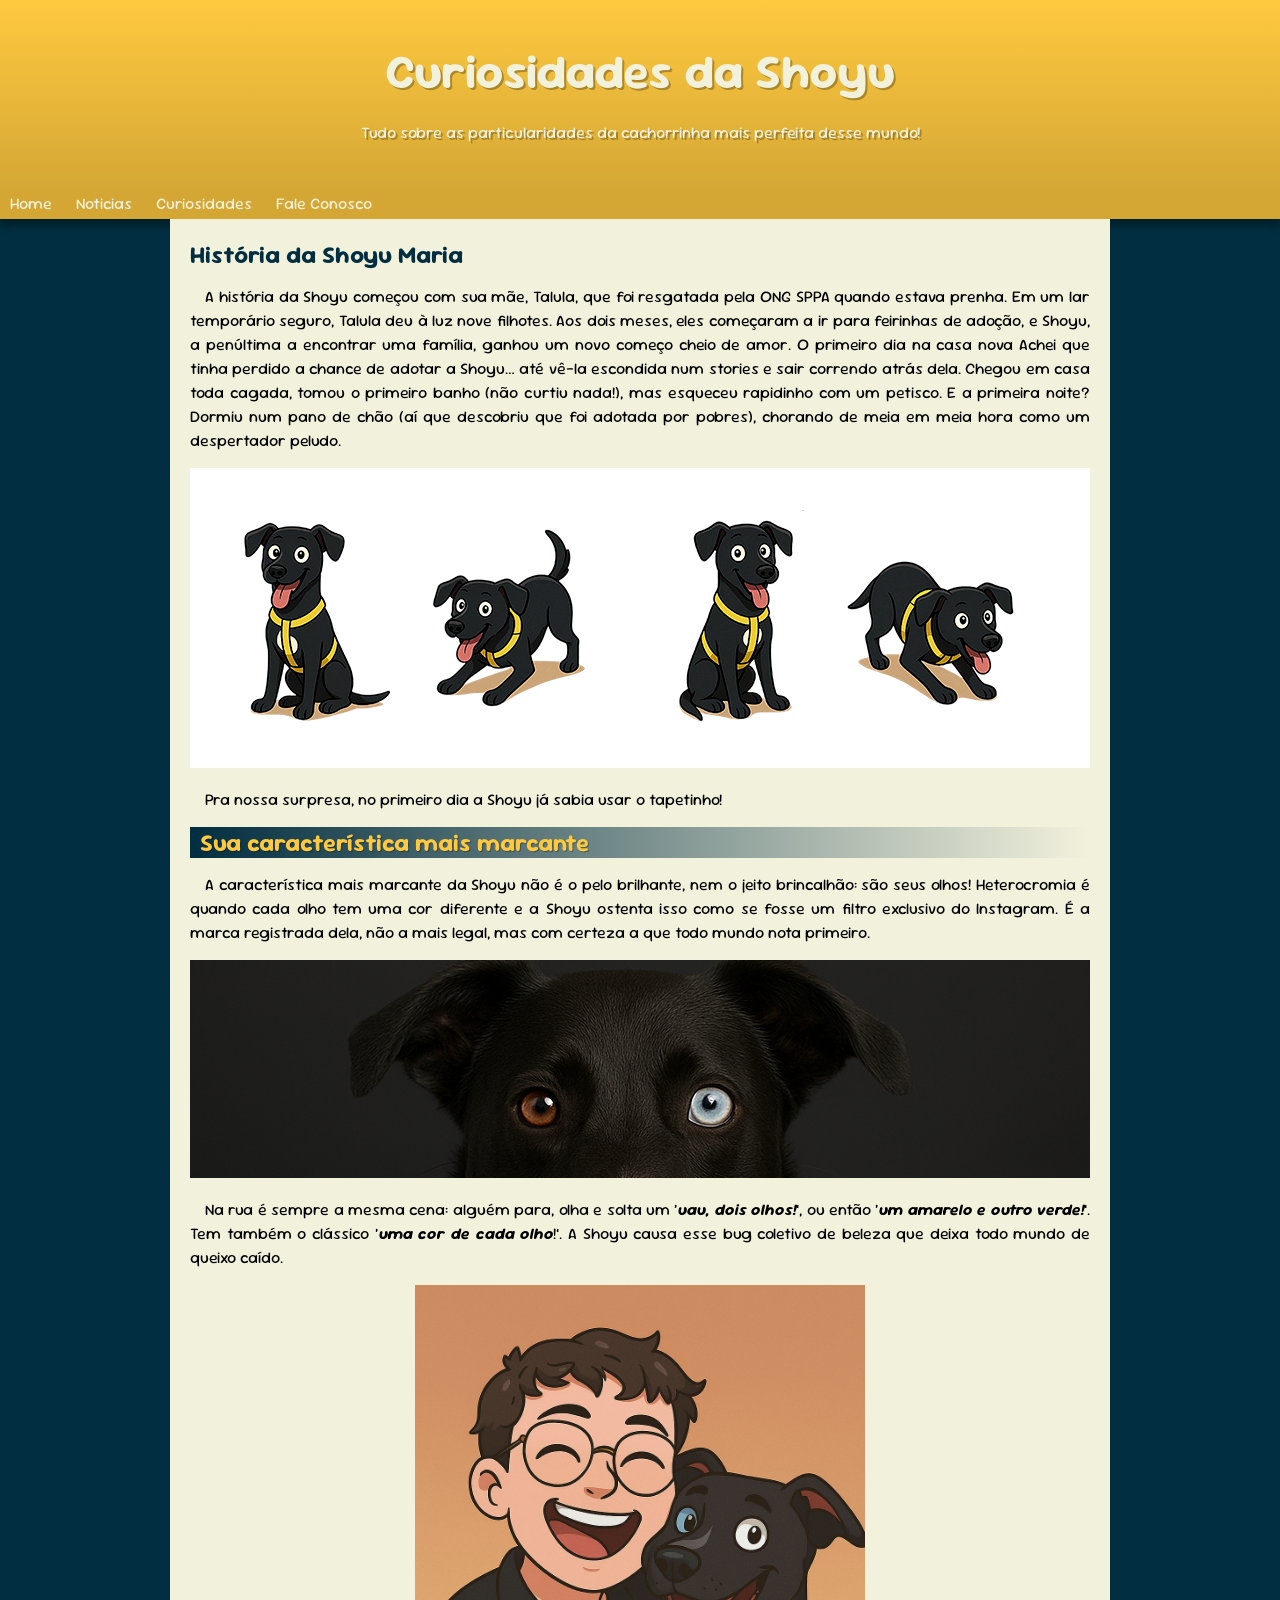
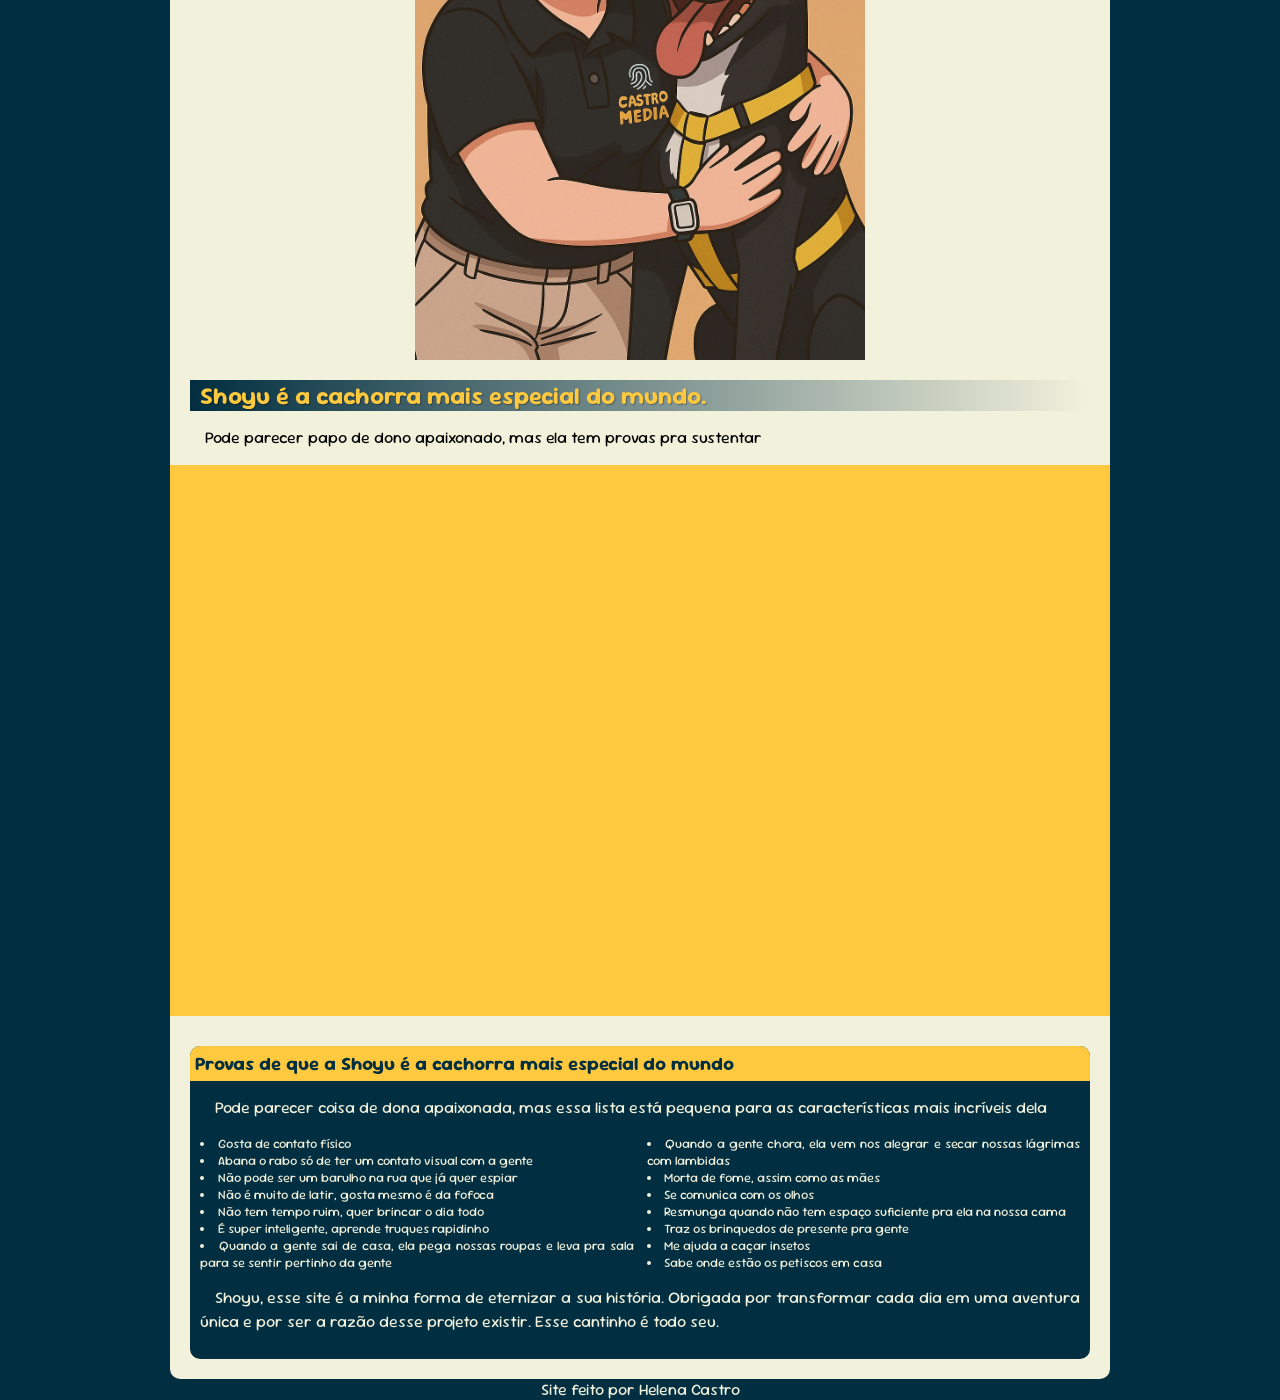
<file: index.html>
<!DOCTYPE html>
<html lang="pt-br">
<head>
    <meta charset="UTF-8">
    <meta name="viewport" content="width=device-width, initial-scale=1.0">
    <title>Desafio 10</title>
    <link rel="stylesheet" href="style.css">
    <link rel="preconnect" href="https://fonts.googleapis.com">
<link rel="preconnect" href="https://fonts.gstatic.com" crossorigin>
<link href="https://fonts.googleapis.com/css2?family=Sour+Gummy:ital,wght@0,100..900;1,100..900&display=swap" rel="stylesheet">
</head>
<body>
    <header>
        <h1>Curiosidades da Shoyu</h1>
        <p>Tudo sobre as particularidades da cachorrinha mais perfeita desse mundo!</p>  
    </header>
    <nav>
            <a href="#">Home</a>
            <a href="#">Noticias</a>
            <a href="#">Curiosidades</a>
            <a href="#">Fale Conosco</a>
    </nav>

    <main>
        <article>
            <h1>História da Shoyu Maria</h1>

            <p>
                A história da Shoyu começou com sua mãe, Talula, que foi resgatada pela ONG SPPA quando estava prenha. Em um lar temporário seguro, Talula deu à luz nove filhotes. Aos dois meses, eles começaram a ir para feirinhas de adoção, e Shoyu, a penúltima a encontrar uma família, ganhou um novo começo cheio de amor.
                O primeiro dia na casa nova
                Achei que tinha perdido a chance de adotar a Shoyu… até vê-la escondida num stories e sair correndo atrás dela. Chegou em casa toda cagada, tomou o primeiro banho (não curtiu nada!), mas esqueceu rapidinho com um petisco. E a primeira noite? Dormiu num pano de chão (aí que descobriu que foi adotada por pobres), chorando de meia em meia hora como um despertador peludo.
            </p>
        
        <picture>
            <source media="(max-width:900px)" srcset="imagens/shoyuP.png">
            <img src="imagens/shouyG.png" alt="1" width="50">            
        </picture>
            <p>Pra nossa surpresa, no primeiro dia a Shoyu já sabia usar o tapetinho!</p>

            <h2>Sua característica mais marcante</h2>
            <p>A característica mais marcante da Shoyu não é o pelo brilhante, nem o jeito brincalhão: são seus olhos!  Heterocromia é quando cada olho tem uma cor diferente e a Shoyu ostenta isso como se fosse um filtro exclusivo do Instagram. É a marca registrada dela, não a mais legal, mas com certeza a que todo mundo nota primeiro. </p>       

        <picture>
            <source media="(max-width:750px)" srcset="imagens/olhos300.png" type="image/png">
            <source media="(max-width:950px)" srcset="imagens/olhos700.png" type="image/png">
            <img src="imagens/olhos900.png" alt="olhos">
        </picture>

            <p>Na rua é sempre a mesma cena: alguém para, olha e solta um ‘<em><strong>uau, dois olhos!</strong></em>’, ou então ‘<em><strong>um amarelo e outro verde!</strong></em>’. Tem também o clássico ‘<em><strong>uma cor de cada olho</strong></em>!’. A Shoyu causa esse bug coletivo de beleza que deixa todo mundo de queixo caído.</p>

            <img src="imagens/eu.shoyu.png" class="pequena" alt="eu e shoyu" width="300">
            <h2>
                Shoyu é a cachorra mais especial do mundo. </h2>
                <p>Pode parecer papo de dono apaixonado, mas ela tem provas pra sustentar</p>
                
                <div class="video">
                    <iframe width="560" height="315" src="https://www.youtube.com/embed/N7TX7mp871M?si=3rxwDZyvn8bZbzRC" title="YouTube video player" frameborder="0" allow="accelerometer; autoplay; clipboard-write; encrypted-media; gyroscope; picture-in-picture; web-share" referrerpolicy="strict-origin-when-cross-origin" allowfullscreen></iframe>
                </div>

                <aside>
                    <h3>Provas de que a Shoyu é a cachorra mais especial do mundo</h3>
                    
                    <p>Pode parecer coisa de dona apaixonada, mas essa lista está pequena para as características mais incríveis dela</p>
                    
                    <ul>
                        <li>Gosta de contato físico</li>
                        <li>Abana o rabo só de ter um contato visual com a gente</li>
                        <li>Não pode ser um barulho na rua que já quer espiar</li>
                        <li>Não é muito de latir, gosta mesmo é da fofoca</li>
                        <li>Não tem tempo ruim, quer brincar o dia todo</li>
                        <li>É super inteligente, aprende truques rapidinho</li>
                        <li>Quando a gente sai de casa, ela pega nossas roupas e leva pra sala para se sentir pertinho da gente</li>
                        <li>Quando a gente chora, ela vem nos alegrar e secar nossas lágrimas com lambidas</li>
                        <li>Morta de fome, assim como as mães</li>
                        <li>Se comunica com os olhos</li>
                        <li>Resmunga quando não tem espaço suficiente pra ela na nossa cama</li>
                        <li>Traz os brinquedos de presente pra gente</li>
                        <li>Me ajuda a caçar insetos</li>
                        <li>Sabe onde estão os petiscos em casa</li>
</ul>

                    
                                <p>Shoyu, esse site é a minha forma de eternizar a sua história. Obrigada por transformar cada dia em uma aventura única e por ser a razão desse projeto existir. Esse cantinho é todo seu.</p>
                                
                </aside>
        </article>
    </main>
    
    <footer>
       Site feito por Helena Castro
    </footer>
    
    
</body>
</html>
</file>
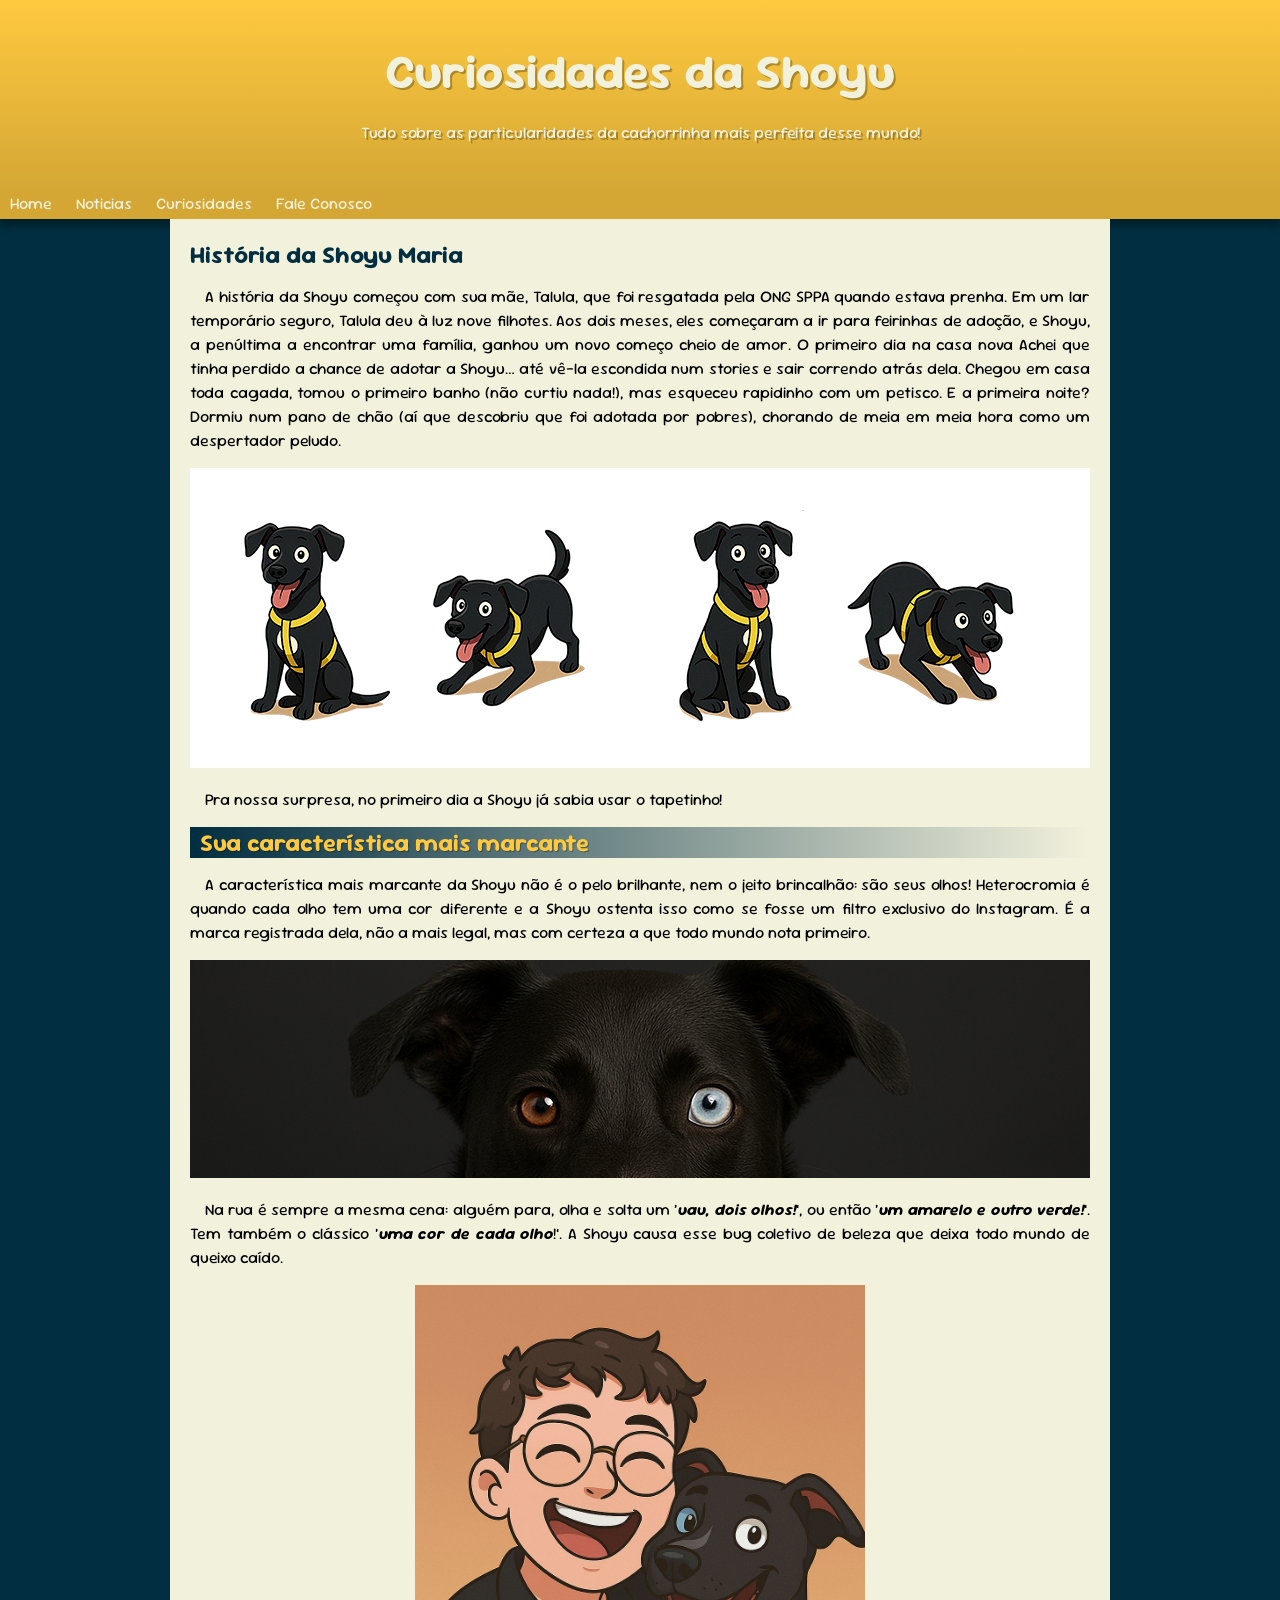
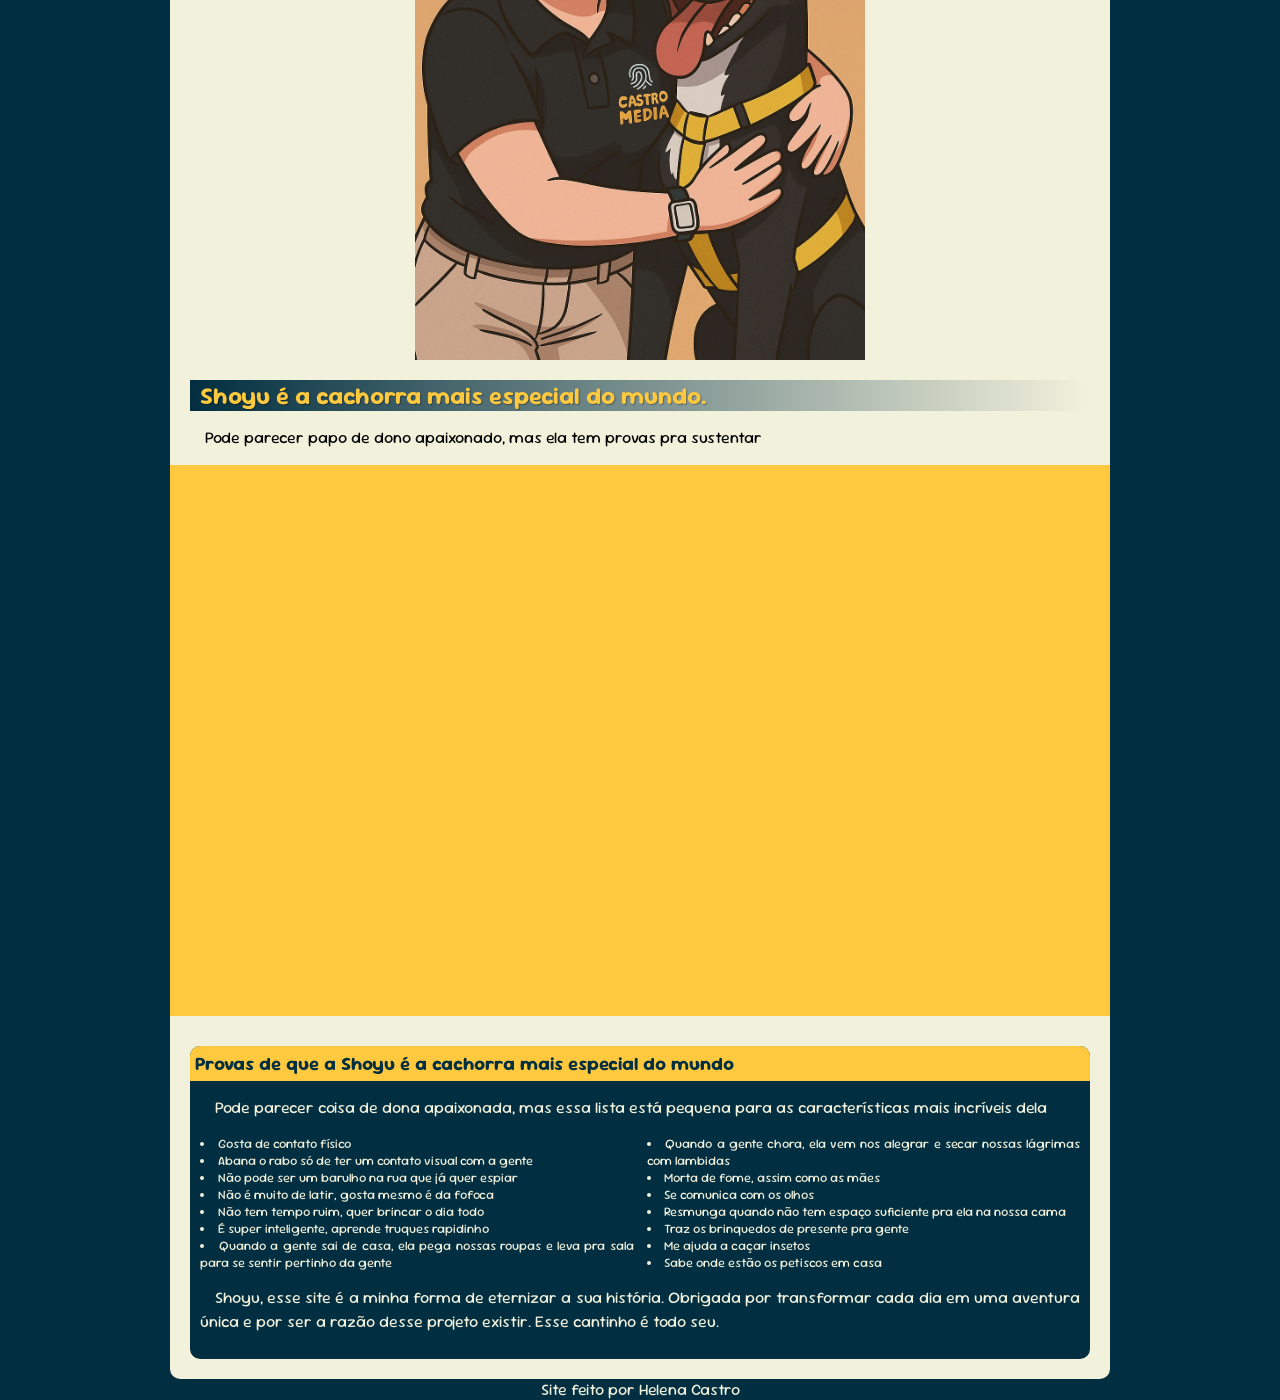
<file: index.html.html>
<!DOCTYPE html>
<html lang="pt-br">
<head>
    <meta charset="UTF-8">
    <meta name="viewport" content="width=device-width, initial-scale=1.0">
    <title>Desafio 10</title>
    <link rel="stylesheet" href="style.css">
    <link rel="preconnect" href="https://fonts.googleapis.com">
<link rel="preconnect" href="https://fonts.gstatic.com" crossorigin>
<link href="https://fonts.googleapis.com/css2?family=Sour+Gummy:ital,wght@0,100..900;1,100..900&display=swap" rel="stylesheet">
</head>
<body>
    <header>
        <h1>Curiosidades da Shoyu</h1>
        <p>Tudo sobre as particularidades da cachorrinha mais perfeita desse mundo!</p>  
    </header>
    <nav>
            <a href="#">Home</a>
            <a href="#">Noticias</a>
            <a href="#">Curiosidades</a>
            <a href="#">Fale Conosco</a>
    </nav>

    <main>
        <article>
            <h1>História da Shoyu Maria</h1>

            <p>
                A história da Shoyu começou com sua mãe, Talula, que foi resgatada pela ONG SPPA quando estava prenha. Em um lar temporário seguro, Talula deu à luz nove filhotes. Aos dois meses, eles começaram a ir para feirinhas de adoção, e Shoyu, a penúltima a encontrar uma família, ganhou um novo começo cheio de amor.
                O primeiro dia na casa nova
                Achei que tinha perdido a chance de adotar a Shoyu… até vê-la escondida num stories e sair correndo atrás dela. Chegou em casa toda cagada, tomou o primeiro banho (não curtiu nada!), mas esqueceu rapidinho com um petisco. E a primeira noite? Dormiu num pano de chão (aí que descobriu que foi adotada por pobres), chorando de meia em meia hora como um despertador peludo.
            </p>
        
        <picture>
            <source media="(max-width:900px)" srcset="imagens/shoyuP.png">
            <img src="imagens/shouyG.png" alt="1" width="50">            
        </picture>
            <p>Pra nossa surpresa, no primeiro dia a Shoyu já sabia usar o tapetinho!</p>

            <h2>Sua característica mais marcante</h2>
            <p>A característica mais marcante da Shoyu não é o pelo brilhante, nem o jeito brincalhão: são seus olhos!  Heterocromia é quando cada olho tem uma cor diferente e a Shoyu ostenta isso como se fosse um filtro exclusivo do Instagram. É a marca registrada dela, não a mais legal, mas com certeza a que todo mundo nota primeiro. </p>       

        <picture>
            <source media="(max-width:750px)" srcset="imagens/olhos300.png" type="image/png">
            <source media="(max-width:950px)" srcset="imagens/olhos700.png" type="image/png">
            <img src="imagens/olhos900.png" alt="olhos">
        </picture>

            <p>Na rua é sempre a mesma cena: alguém para, olha e solta um ‘<em><strong>uau, dois olhos!</strong></em>’, ou então ‘<em><strong>um amarelo e outro verde!</strong></em>’. Tem também o clássico ‘<em><strong>uma cor de cada olho</strong></em>!’. A Shoyu causa esse bug coletivo de beleza que deixa todo mundo de queixo caído.</p>

            <img src="imagens/eu.shoyu.png" class="pequena" alt="eu e shoyu" width="300">
            <h2>
                Shoyu é a cachorra mais especial do mundo. </h2>
                <p>Pode parecer papo de dono apaixonado, mas ela tem provas pra sustentar</p>
                
                <div class="video">
                    <iframe width="560" height="315" src="https://www.youtube.com/embed/N7TX7mp871M?si=3rxwDZyvn8bZbzRC" title="YouTube video player" frameborder="0" allow="accelerometer; autoplay; clipboard-write; encrypted-media; gyroscope; picture-in-picture; web-share" referrerpolicy="strict-origin-when-cross-origin" allowfullscreen></iframe>
                </div>

                <aside>
                    <h3>Provas de que a Shoyu é a cachorra mais especial do mundo</h3>
                    
                    <p>Pode parecer coisa de dona apaixonada, mas essa lista está pequena para as características mais incríveis dela</p>
                    
                    <ul>
                        <li>Gosta de contato físico</li>
                        <li>Abana o rabo só de ter um contato visual com a gente</li>
                        <li>Não pode ser um barulho na rua que já quer espiar</li>
                        <li>Não é muito de latir, gosta mesmo é da fofoca</li>
                        <li>Não tem tempo ruim, quer brincar o dia todo</li>
                        <li>É super inteligente, aprende truques rapidinho</li>
                        <li>Quando a gente sai de casa, ela pega nossas roupas e leva pra sala para se sentir pertinho da gente</li>
                        <li>Quando a gente chora, ela vem nos alegrar e secar nossas lágrimas com lambidas</li>
                        <li>Morta de fome, assim como as mães</li>
                        <li>Se comunica com os olhos</li>
                        <li>Resmunga quando não tem espaço suficiente pra ela na nossa cama</li>
                        <li>Traz os brinquedos de presente pra gente</li>
                        <li>Me ajuda a caçar insetos</li>
                        <li>Sabe onde estão os petiscos em casa</li>
</ul>

                    
                                <p>Shoyu, esse site é a minha forma de eternizar a sua história. Obrigada por transformar cada dia em uma aventura única e por ser a razão desse projeto existir. Esse cantinho é todo seu.</p>
                                
                </aside>
        </article>
    </main>
    
    <footer>
       Site feito por Helena Castro
    </footer>
    
    
</body>
</html>
</file>
<file: style.css>
@charset "UTF-8";

:root {
    --azul: #012E40;
    --amarelo: #ffc93f;
    --creme: #F2F1DC;

    --fonte-padrao: Arial, Verdana, Helvetica, sans-serif;
    --fonte-destaque: "Sour Gummy", sans-serif;
}

* {
    margin: 0px;
    padding: 0px;
}

body {
    background-color: #012E40;
    font-family: "Sour Gummy", sans-serif;
    font-weight: normal;
}

header {
    background-image: linear-gradient(to bottom, #ffc93f, #d4a735);
    min-height: 120px;
    text-align: center;
    padding-top: 40px;
    }

header > h1 {   
    color: var(--creme);     
    font-weight: bolder; 
    margin-bottom: 20px;
    font-size: 3em;
    text-shadow: 2px 2px 0px rgba(0, 0, 0, 0.274);
}

header > p {
    color: var(--creme);
    text-shadow: 2px 2px 0px rgba(0, 0, 0, 0.274);
    padding-bottom: 50px;
    }

nav {
    background-color: #d4a735;
    box-shadow: 0px 7px 7px rgba(0, 0, 0, 0.315);
    padding-bottom: 5px;
    
}

nav > a {
    color: var(--creme);
    padding: 10px;
    text-decoration: none;
}

nav > a:hover {
    background-color: var(--creme);
    color: var(--amarelo);
    box-shadow: 10px 10px 10px rgba(0, 0, 0, 0.205);
    border-radius: 5px;
    padding-bottom: 2px;
    padding-top: 2px;
    }

main {
    background-color: var(--creme);
    min-width: 250px;
    max-width: 900px;
    padding: 20px;
    border-radius: 0px 0px 10px 10px;
    margin: auto;
}

main h1 {
    color: var(--azul);    
}

main h2 {
    color: var(--amarelo); 
    text-shadow: 1px 1px 1px rgba(0, 0, 0, 0.315);   
    background-image: linear-gradient(to right, var(--azul), transparent);  
    padding: 0px 0px 0px 10px;  
}

main p {
    margin: 15px 0px;
    text-align: justify;
    text-indent: 15px;
    line-height: 1.5em;
}

main img {
    width: 100%;
}

main img.pequena {
    width: 50%;
    display: block;
    margin: auto;
    padding-bottom: 20px;

}

div.video {
    background-color: var(--amarelo);
    margin: 0px -20px 30px -20px;
    padding: 20px;
    padding-bottom: 59%;
    position: relative;
}

div.video > iframe {
    position: absolute;
    top:5%;
    left: 5%;
    width: 90%;
    height: 90%;    
}
    

aside {
    color: var(--creme);
    background-color: var(--azul);
    padding: 10px;
    border-radius: 10px;    
}

aside h3 {
    background-color: var(--amarelo);
    color: var(--azul);
    padding: 5px;
    margin: -10px -10px 0px -10px;
    border-radius: 10px 10px 0px 0px;
}

aside > ul {
    list-style-position: inside;
    columns: 2;
    text-align: justify;
    font-size: 0.8em;
    

}
footer {
    color: var(--creme);
    text-align: center;
}
</file>
